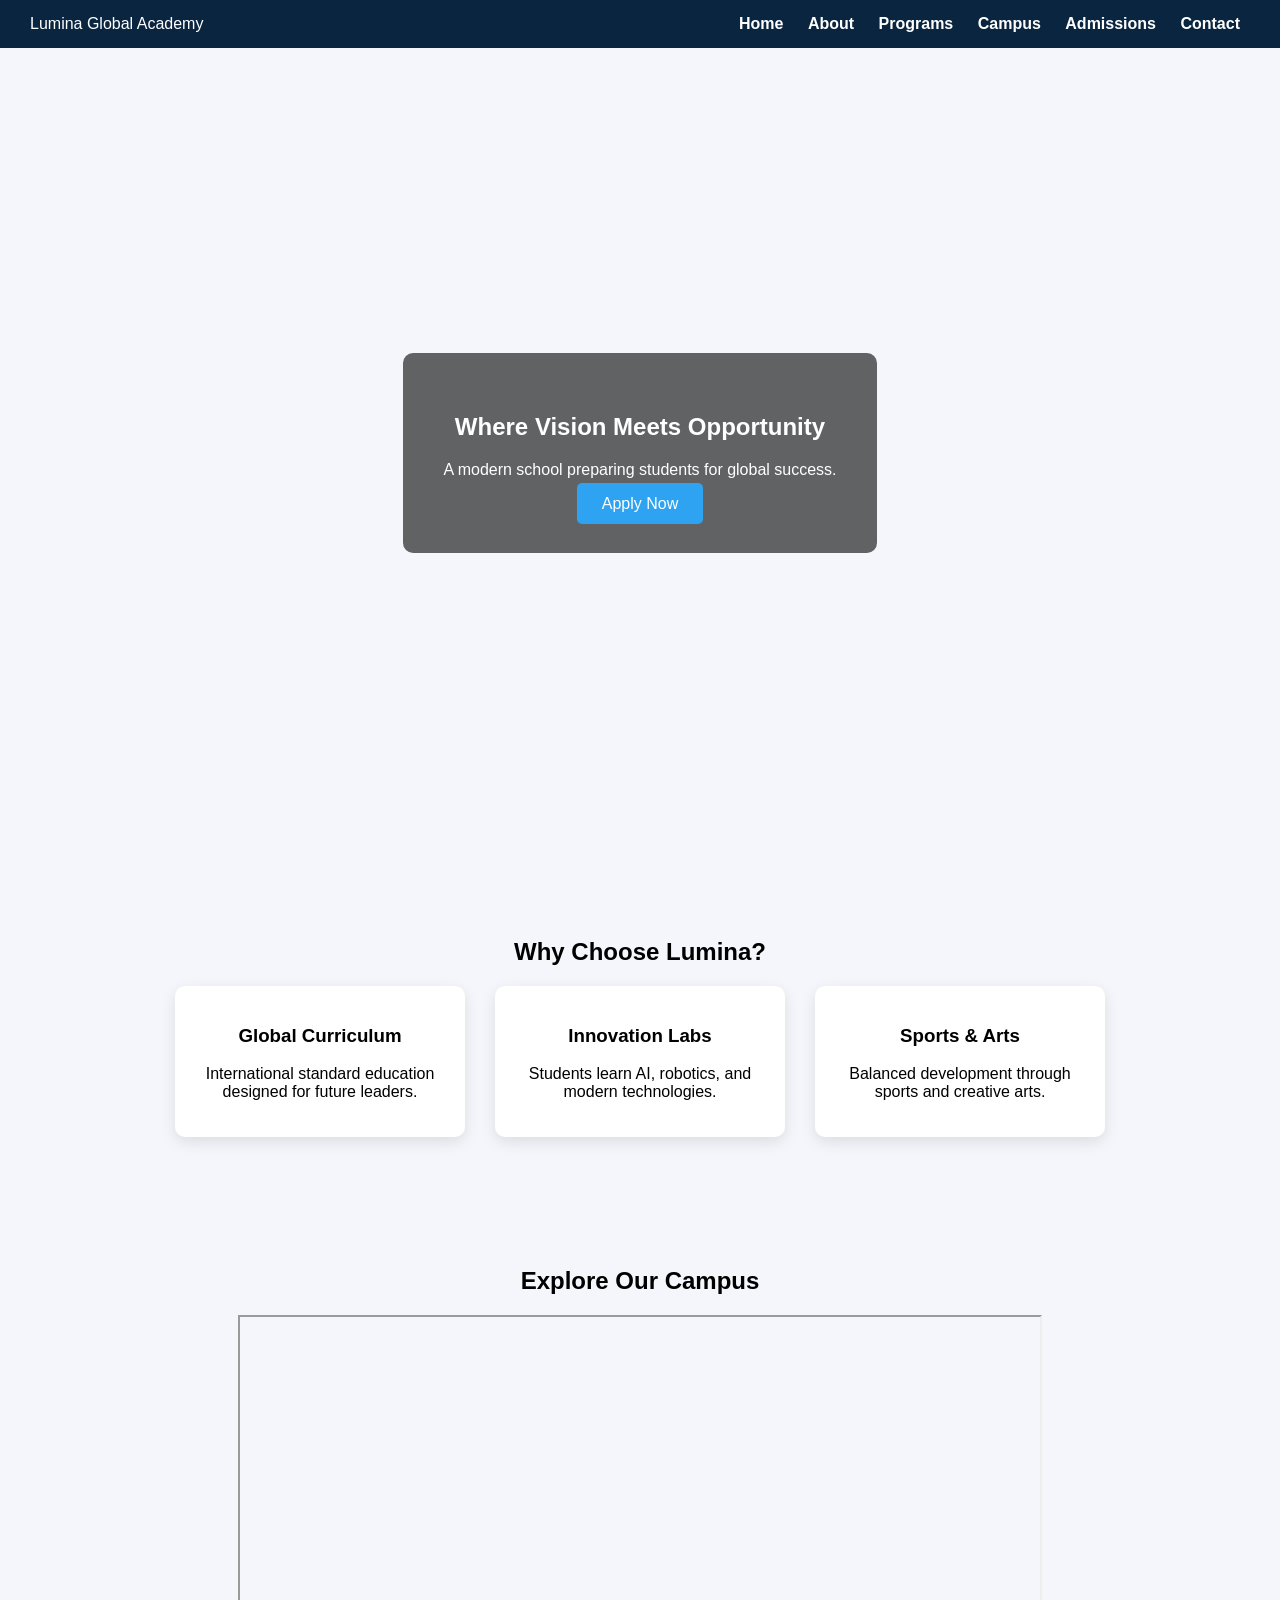
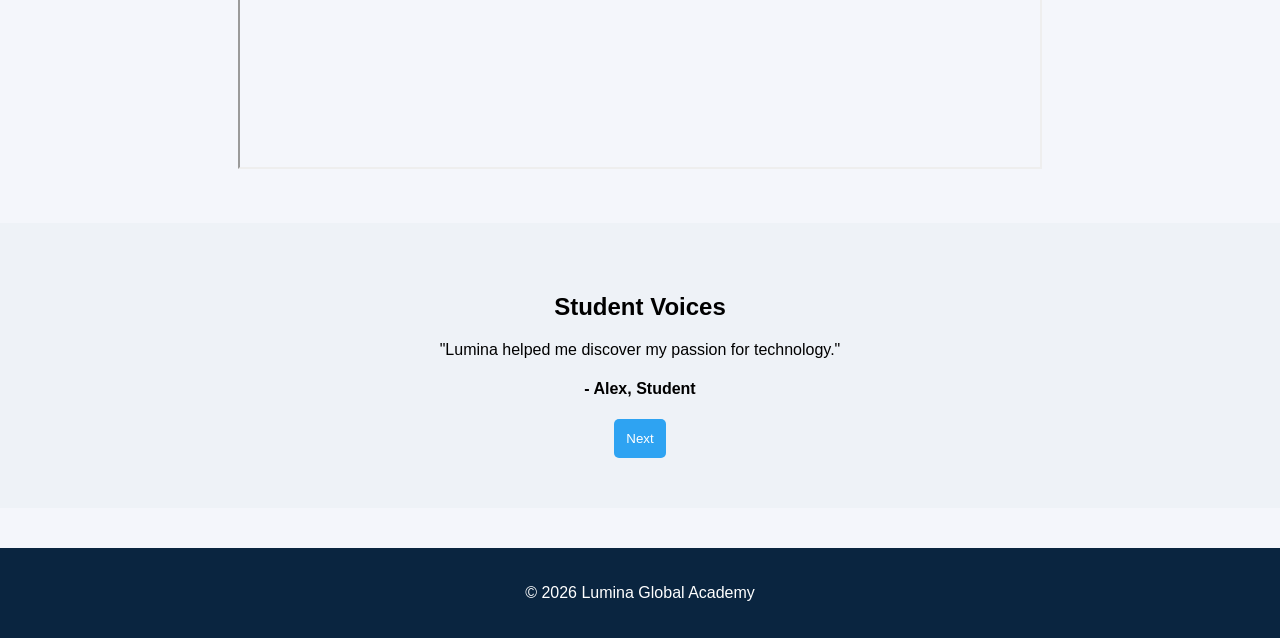
<file: index.html>
<!DOCTYPE html>
<html lang="en">
<head>
<meta charset="UTF-8">
<meta name="viewport" content="width=device-width, initial-scale=1.0">
<title>Lumina Global Academy</title>
<link rel="stylesheet" href="style.css">
<script defer src="script.js"></script>
</head>

<body>

<header class="navbar">
<div class="logo">Lumina Global Academy</div>
<nav>
<a href="index.html">Home</a>
<a href="about.html">About</a>
<a href="programs.html">Programs</a>
<a href="gallery.html">Campus</a>
<a href="admissions.html">Admissions</a>
<a href="contact.html">Contact</a>
</nav>
</header>

<section class="hero">
<div class="hero-box">
<h1>Where Vision Meets Opportunity</h1>
<p>A modern school preparing students for global success.</p>
<a href="admissions.html" class="btn">Apply Now</a>
</div>
</section>

<section class="features">
<h2>Why Choose Lumina?</h2>

<div class="grid">

<div class="feature">
<h3>Global Curriculum</h3>
<p>International standard education designed for future leaders.</p>
</div>

<div class="feature">
<h3>Innovation Labs</h3>
<p>Students learn AI, robotics, and modern technologies.</p>
</div>

<div class="feature">
<h3>Sports & Arts</h3>
<p>Balanced development through sports and creative arts.</p>
</div>

</div>
</section>

<section class="video">
<h2>Explore Our Campus</h2>
<iframe width="800" height="450"
src="https://www.youtube.com/embed/1O4blcQ6TQ4"
allowfullscreen></iframe>
</section>

<section class="testimonials">
<h2>Student Voices</h2>

<div class="testimonial-container">

<div class="testimonial active">
<p>"Lumina helped me discover my passion for technology."</p>
<h4>- Alex, Student</h4>
</div>

<div class="testimonial">
<p>"The teachers truly care about student success."</p>
<h4>- Maria, Student</h4>
</div>

<div class="testimonial">
<p>"Amazing learning environment and global opportunities."</p>
<h4>- Daniel, Student</h4>
</div>

</div>

<button onclick="nextTestimonial()">Next</button>

</section>

<footer>
<p>© 2026 Lumina Global Academy</p>
</footer>

</body>
</html>
</file>
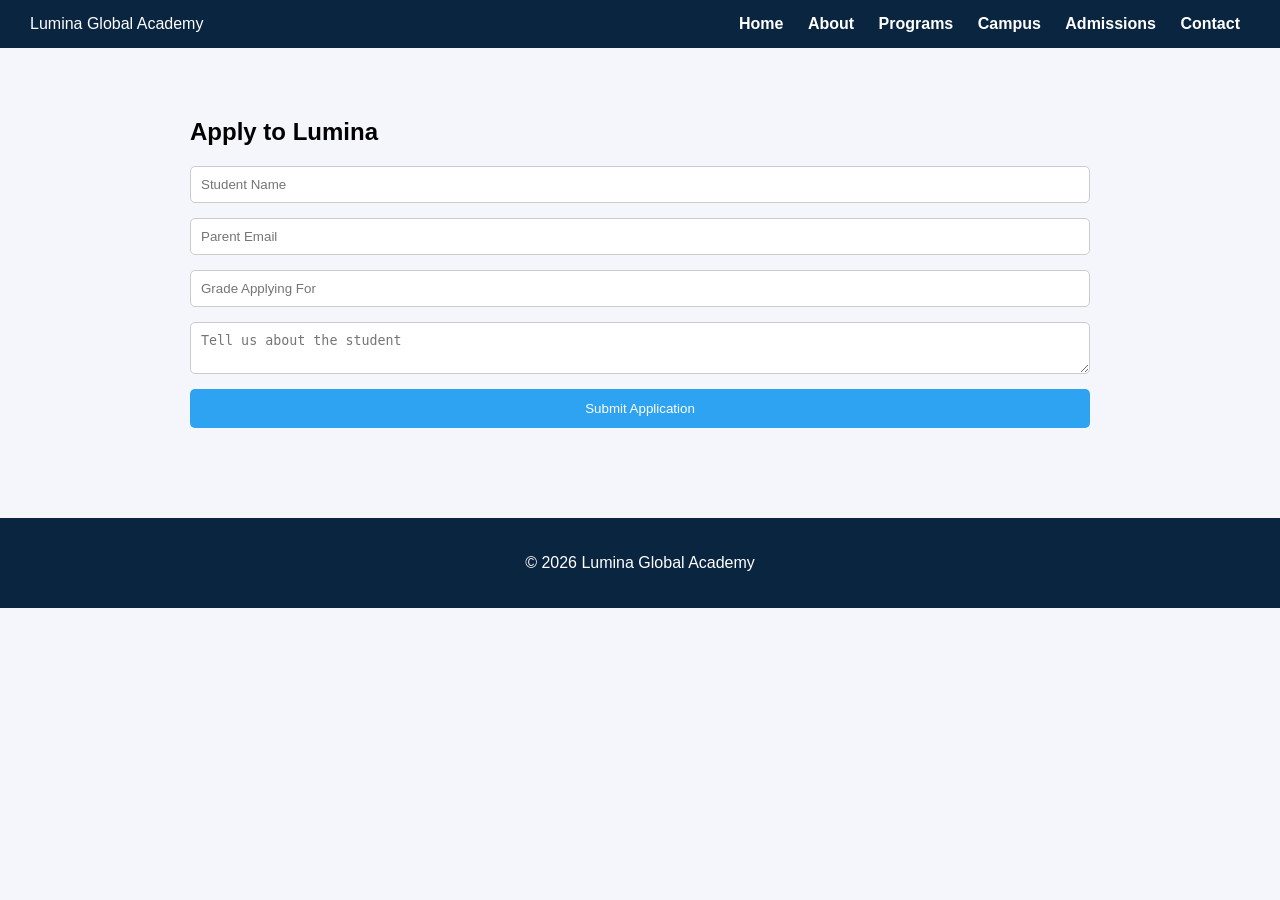
<file: admissions.html>
<!DOCTYPE html>
<html>
<head>
<meta name="viewport" content="width=device-width, initial-scale=1">
<title>Admissions</title>
<link rel="stylesheet" href="style.css">
</head>

<body>

<header class="navbar">
<div class="logo">Lumina Global Academy</div>
<nav>
<a href="index.html">Home</a>
<a href="about.html">About</a>
<a href="programs.html">Programs</a>
<a href="gallery.html">Campus</a>
<a href="admissions.html">Admissions</a>
<a href="contact.html">Contact</a>
</nav>
</header>

<section class="page">

<h1>Apply to Lumina</h1>

<form class="form">

<input type="text" placeholder="Student Name" required>
<input type="email" placeholder="Parent Email" required>
<input type="text" placeholder="Grade Applying For">

<textarea placeholder="Tell us about the student"></textarea>

<button type="submit">Submit Application</button>

</form>

</section>

<footer>
<p>© 2026 Lumina Global Academy</p>
</footer>

</body>
</html>
</file>
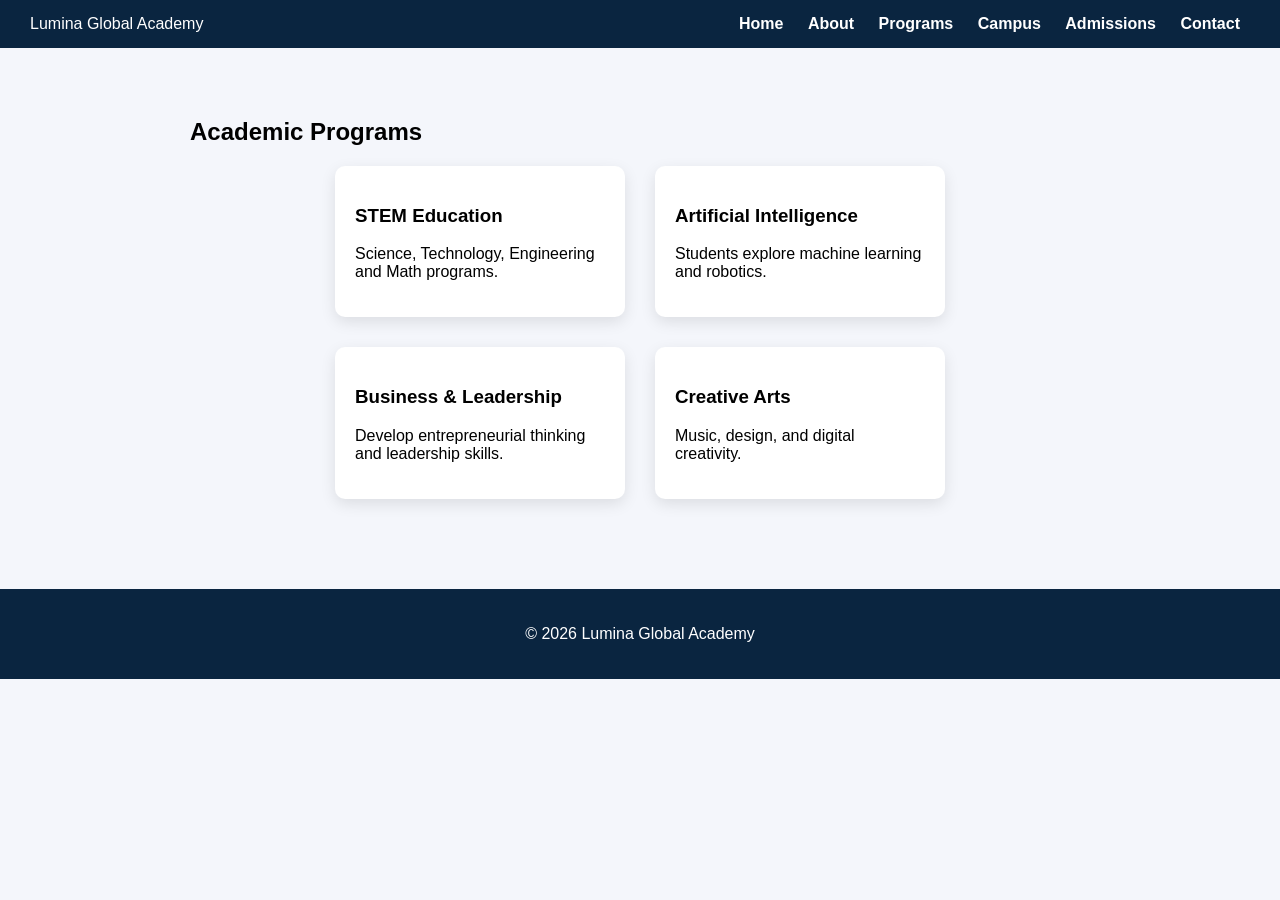
<file: programs.html>
<!DOCTYPE html>
<html>
<head>
<meta name="viewport" content="width=device-width, initial-scale=1">
<title>Programs</title>
<link rel="stylesheet" href="style.css">
</head>

<body>

<header class="navbar">
<div class="logo">Lumina Global Academy</div>
<nav>
<a href="index.html">Home</a>
<a href="about.html">About</a>
<a href="programs.html">Programs</a>
<a href="gallery.html">Campus</a>
<a href="admissions.html">Admissions</a>
<a href="contact.html">Contact</a>
</nav>
</header>

<section class="page">
<h1>Academic Programs</h1>

<div class="grid">

<div class="card">
<h3>STEM Education</h3>
<p>Science, Technology, Engineering and Math programs.</p>
</div>

<div class="card">
<h3>Artificial Intelligence</h3>
<p>Students explore machine learning and robotics.</p>
</div>

<div class="card">
<h3>Business & Leadership</h3>
<p>Develop entrepreneurial thinking and leadership skills.</p>
</div>

<div class="card">
<h3>Creative Arts</h3>
<p>Music, design, and digital creativity.</p>
</div>

</div>

</section>

<footer>
<p>© 2026 Lumina Global Academy</p>
</footer>

</body>
</html>
</file>
<file: style.css>
body{
margin:0;
font-family:Arial;
background:#f4f6fb;
}

.navbar{
display:flex;
justify-content:space-between;
align-items:center;
background:#0a2540;
color:white;
padding:15px 30px;
}

.navbar nav a{
color:white;
margin:10px;
text-decoration:none;
font-weight:bold;
}

.hero{
height:90vh;
background:url('https://images.unsplash.com/photo-1523050854058-8df90110c9f1');
background-size:cover;
display:flex;
justify-content:center;
align-items:center;
text-align:center;
}

.hero-box{
background:rgba(0,0,0,0.6);
color:white;
padding:40px;
border-radius:10px;
}

.btn{
background:#2ea3f2;
padding:12px 25px;
color:white;
text-decoration:none;
border-radius:5px;
}

.features{
padding:60px;
text-align:center;
}

.grid{
display:flex;
flex-wrap:wrap;
gap:30px;
justify-content:center;
}

.feature, .card{
background:white;
padding:20px;
width:250px;
border-radius:10px;
box-shadow:0 5px 15px rgba(0,0,0,0.1);
}

.video{
text-align:center;
padding:50px;
}

.testimonials{
text-align:center;
padding:50px;
background:#eef2f7;
}

.testimonial{
display:none;
}

.testimonial.active{
display:block;
}

.gallery{
display:grid;
grid-template-columns:repeat(auto-fit,minmax(200px,1fr));
gap:20px;
}

.gallery img{
width:100%;
border-radius:10px;
}

.page{
max-width:900px;
margin:auto;
padding:50px;
}

.banner{
width:100%;
border-radius:10px;
}

.form{
display:flex;
flex-direction:column;
gap:15px;
}

.form input,.form textarea{
padding:10px;
border-radius:5px;
border:1px solid #ccc;
}

button{
padding:12px;
background:#2ea3f2;
color:white;
border:none;
border-radius:5px;
}

footer{
background:#0a2540;
color:white;
text-align:center;
padding:20px;
margin-top:40px;
}
</file>
